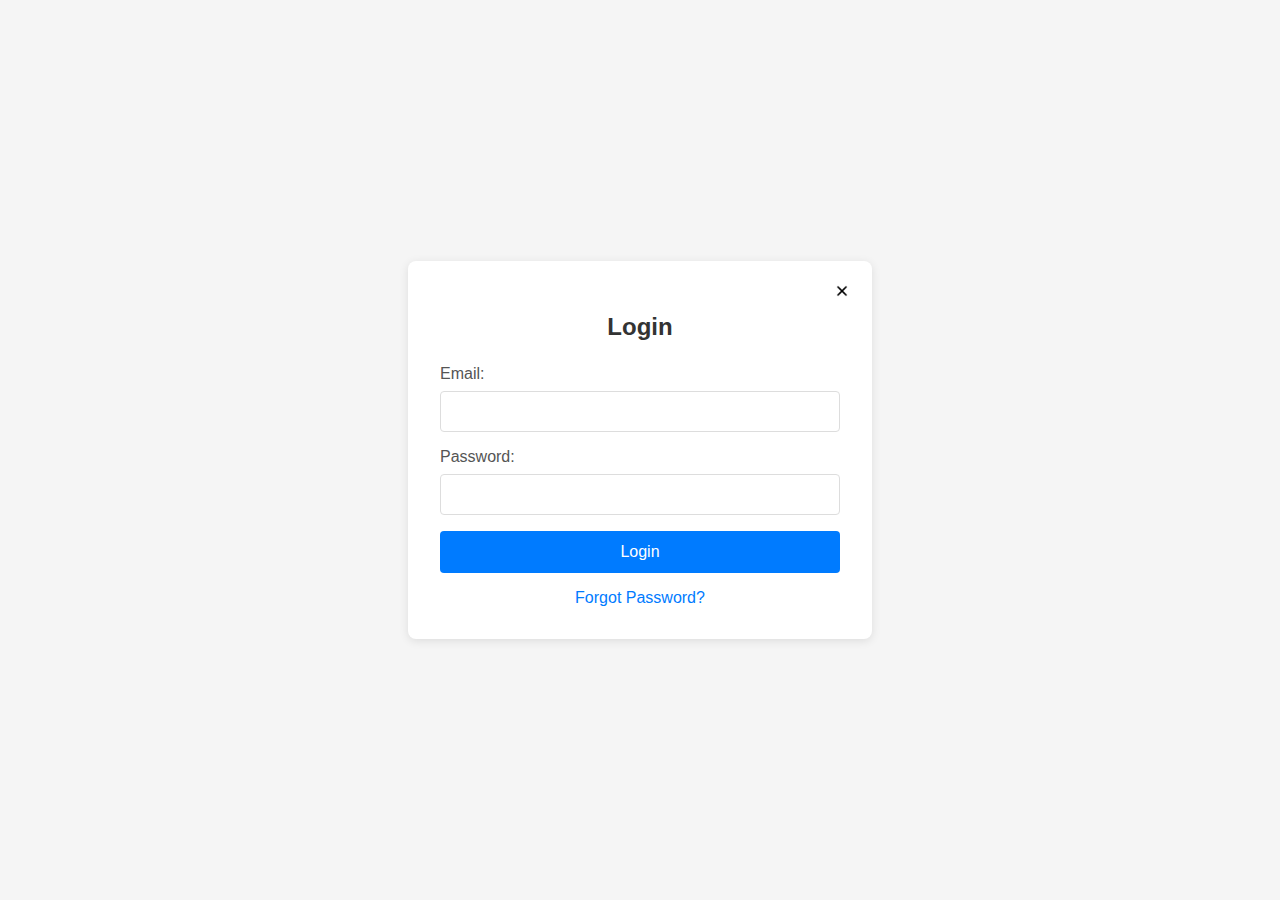
<file: login.html>
<!DOCTYPE html>
<html lang="en">
<head>
    <meta charset="UTF-8">
    <meta name="viewport" content="width=device-width, initial-scale=1.0">
    <title>Login Page</title>
    <style>
        body {
            font-family: Arial, sans-serif;
            display: flex;
            justify-content: center;
            align-items: center;
            min-height: 100vh;
            margin: 0;
            background-color: #f5f5f5;
        }
        .login-container {
            background: white;
            padding: 2rem;
            border-radius: 8px;
            box-shadow: 0 2px 10px rgba(0, 0, 0, 0.1);
            width: 100%;
            max-width: 400px;
            position:absolute;
        }
        .login-form h2 {
            text-align: center;
            margin-bottom: 1.5rem;
            color: #333;
        }
        .form-group {
            margin-bottom: 1rem;
        }
        label {
            display: block;
            margin-bottom: 0.5rem;
            color: #555;
        }
        input[type="email"], input[type="password"] {
            width: 100%;
            padding: 0.75rem;
            border: 1px solid #ddd;
            border-radius: 4px;
            box-sizing: border-box;
        }
        .login-btn {
            width: 100%;
            padding: 0.75rem;
            background-color: #007bff;
            color: white;
            border: none;
            border-radius: 4px;
            cursor: pointer;
            font-size: 1rem;
        }
        .login-btn:hover {
            background-color: #0056b3;
        }
        .forgot-password {
            text-align: center;
            margin-top: 1rem;
        }
        .forgot-password a {
            color: #007bff;
            text-decoration: none;
        }
        .return {
            position: absolute;
            top: 20px;
            right: 20px;
        }
        img {
            width: 20px;
            height: 20px;
            filter: invert(1);
        }
    </style>
</head>
<body>
    <div class="login-container">
        <form class="login-form">
            <h2>Login</h2>
            <div class="form-group">
                <label for="email">Email:</label>
                <input type="email" id="email" name="email" required>
            </div>
            <div class="form-group">
                <label for="password">Password:</label>
                <input type="password" id="password" name="password" required>
            </div>
            <button type="submit" class="login-btn">Login</button>
            <div class="forgot-password">
                <a href="#">Forgot Password?</a>
            </div>
            <div class="return">
                <a href="index.html"><img src="icons8-multiply-50.png"></a>
            </div>
        </form>
    </div>
</body>
</html>
</file>
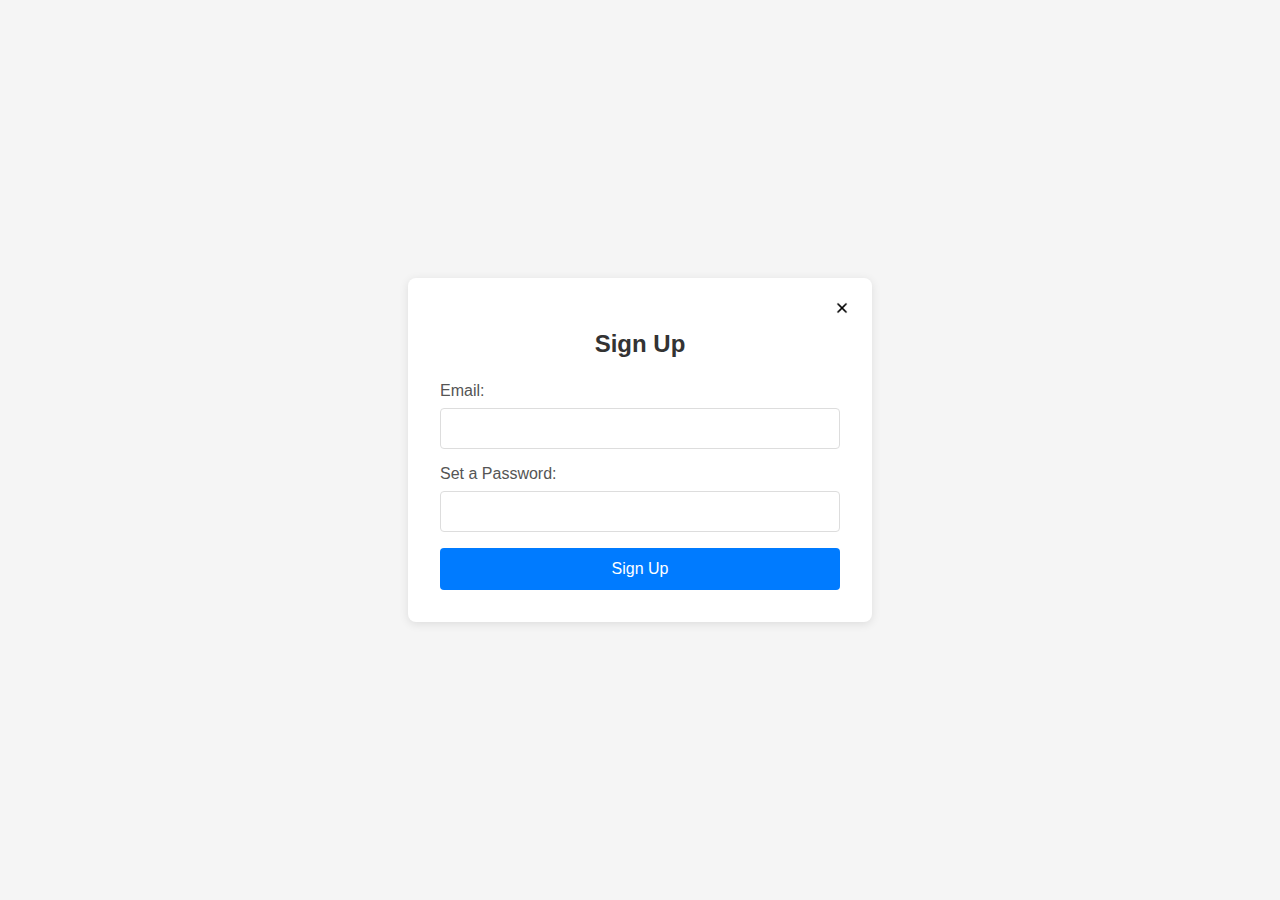
<file: sign-up.html>
<!DOCTYPE html>
<html lang="en">
<head>
    <meta charset="UTF-8">
    <meta name="viewport" content="width=device-width, initial-scale=1.0">
    <title>Login Page</title>
    <style>
        body {
            font-family: Arial, sans-serif;
            display: flex;
            justify-content: center;
            align-items: center;
            min-height: 100vh;
            margin: 0;
            background-color: #f5f5f5;
        }
        .login-container {
            background: white;
            padding: 2rem;
            border-radius: 8px;
            box-shadow: 0 2px 10px rgba(0, 0, 0, 0.1);
            width: 100%;
            max-width: 400px;
            position:absolute;
        }
        .login-form h2 {
            text-align: center;
            margin-bottom: 1.5rem;
            color: #333;
        }
        .form-group {
            margin-bottom: 1rem;
        }
        label {
            display: block;
            margin-bottom: 0.5rem;
            color: #555;
        }
        input[type="email"], input[type="password"] {
            width: 100%;
            padding: 0.75rem;
            border: 1px solid #ddd;
            border-radius: 4px;
            box-sizing: border-box;
        }
        .login-btn {
            width: 100%;
            padding: 0.75rem;
            background-color: #007bff;
            color: white;
            border: none;
            border-radius: 4px;
            cursor: pointer;
            font-size: 1rem;
        }
        .login-btn:hover {
            background-color: #0056b3;
        }
        .return {
            position: absolute;
            top: 20px;
            right: 20px;
        }
        img {
            width: 20px;
            height: 20px;
            filter: invert(1);
        }
    </style>
</head>
<body>
    <div class="login-container">
        <form class="login-form">
            <h2>Sign Up</h2>
            <div class="form-group">
                <label for="email">Email:</label>
                <input type="email" id="email" name="email" required>
            </div>
            <div class="form-group">
                <label for="password">Set a Password:</label>
                <input type="password" id="password" name="password" required>
            </div>
            <button type="submit" class="login-btn">Sign Up</button>
            <div class="return">
                <a href="index.html"><img src="icons8-multiply-50.png"></a>
            </div>
        </form>
    </div>
</body>
</html>
</file>
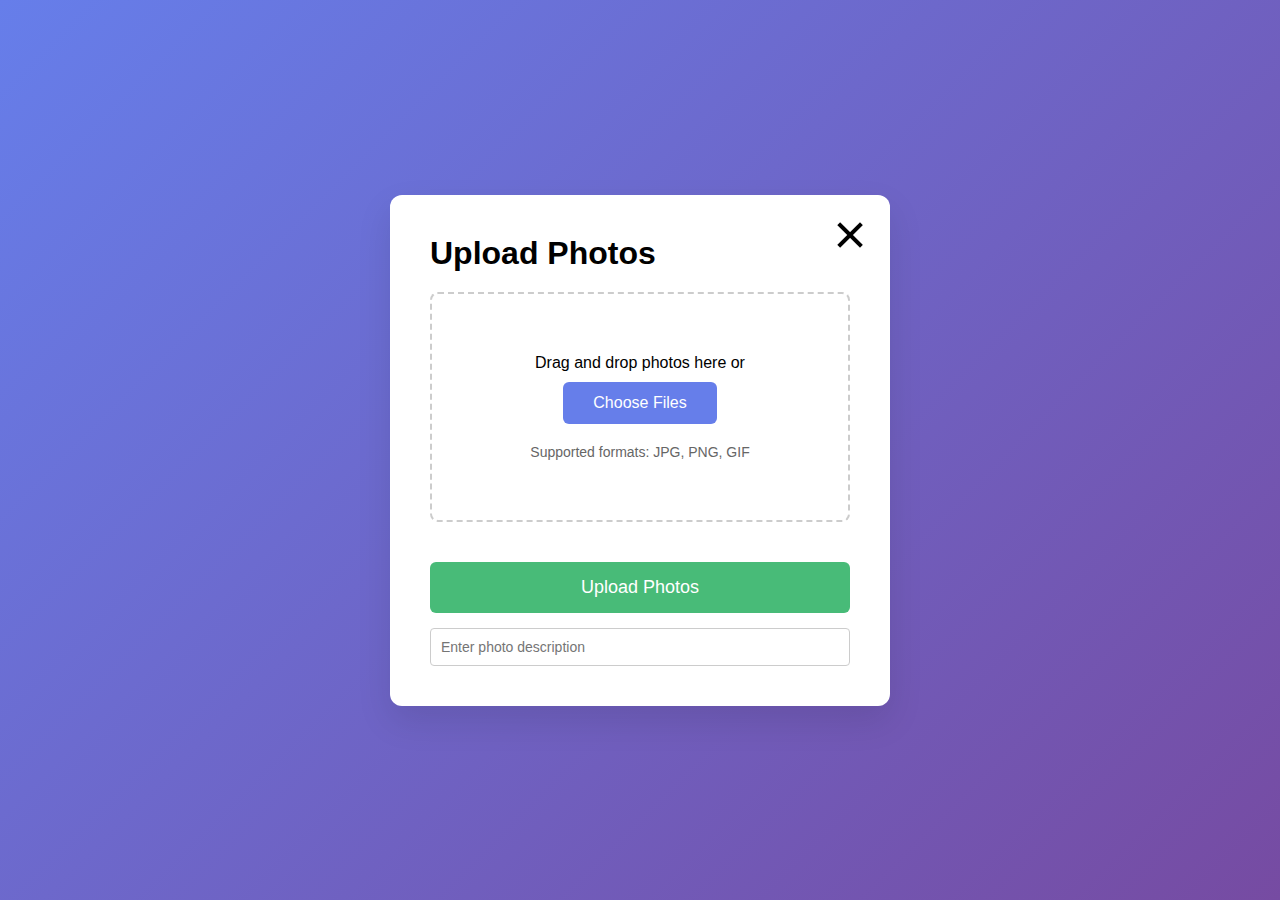
<file: submit.html>
<!DOCTYPE html>
<html lang="en">
<head>
    <meta charset="UTF-8">
    <meta name="viewport" content="width=device-width, initial-scale=1.0">
    <title>Photo Upload</title>
    <style>
        * {
            margin: 0;
            padding: 0;
            box-sizing: border-box;
        }
        
        body {
            font-family: Arial, sans-serif;
            background: linear-gradient(135deg, #667eea 0%, #764ba2 100%);
            min-height: 100vh;
            display: flex;
            align-items: center;
            justify-content: center;
        }
        
        .upload-container {
            background: white;
            padding: 40px;
            border-radius: 12px;
            box-shadow: 0 15px 35px rgba(0, 0, 0, 0.1);
            width: 90%;
            max-width: 500px;
            position: relative;
        }
        
        .upload-area {
            border: 2px dashed #ccc;
            border-radius: 8px;
            padding: 60px 20px;
            text-align: center;
            margin: 20px 0;
            transition: border-color 0.3s ease;
        }
        
        .upload-area:hover {
            border-color: #667eea;
        }
        .upload-btn {
            background: #667eea;
            color: white;
            padding: 12px 30px;
            border: none;
            border-radius: 6px;
            cursor: pointer;
            font-size: 16px;
            margin: 10px;
        }
        
        .upload-btn:hover {
            background: #5a67d8;
        }
        
        .submit-btn {
            background: #48bb78;
            color: white;
            padding: 15px 40px;
            border: none;
            border-radius: 6px;
            cursor: pointer;
            font-size: 18px;
            width: 100%;
            margin-top: 20px;
        }
        .submit-btn:hover {
            background: #38a169;
        }
        #description {
            width: 100%;
            padding: 10px;
            margin-top: 15px;
            border: 1px solid #ccc;
            border-radius: 4px;
            font-size: 14px;
        }
        .return {
            position: absolute;
            top: 15px;
            right: 15px;
            filter: invert(1);
        }
    </style>
</head>
<body>
    <div class="upload-container">
        <a href="index.html"><img src="icons8-multiply-50.png" class="return"></a>
        <h1>Upload Photos</h1>
        <form id="photoForm" enctype="multipart/form-data">
            <div class="upload-area" id="uploadArea">
                <p>Drag and drop photos here or</p>
                <button type="button" class="upload-btn">
                    Choose Files
                </button>
                <p style="margin-top: 10px; color: #666; font-size: 14px;">Supported formats: JPG, PNG, GIF</p>
            </div>
            
            <div class="file-list" id="fileList"></div>
            
            <button type="submit" class="submit-btn">Upload Photos</button>
            <input type="text" id="description" placeholder="Enter photo description">
        </form>
    </div>
</body>
</html>
</file>
